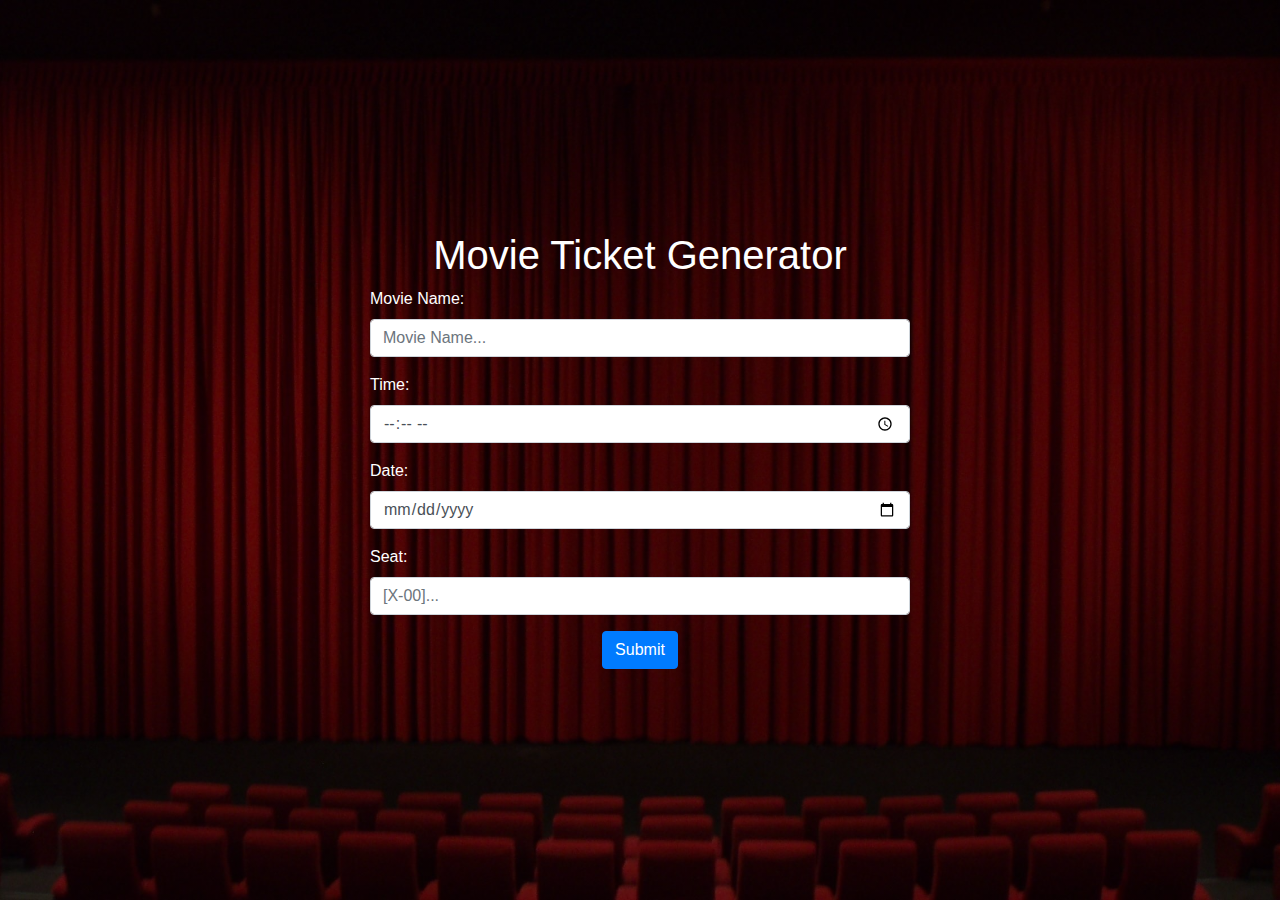
<file: index.html>
<!doctype html>
<html lang="en" class="h-100">

    <!---Created By Kohnor Wrzosek-->

  <head>
    <!-- Required meta tags -->
    <meta charset="utf-8">
    <meta name="viewport" content="width=device-width, initial-scale=1, shrink-to-fit=no">

    <!-- Bootstrap CSS -->
    <link rel="stylesheet" href="https://cdn.jsdelivr.net/npm/bootstrap@4.3.1/dist/css/bootstrap.min.css" integrity="sha384-ggOyR0iXCbMQv3Xipma34MD+dH/1fQ784/j6cY/iJTQUOhcWr7x9JvoRxT2MZw1T" crossorigin="anonymous">

    <!----Links Style.css-->
    <link rel="stylesheet" href="style.css">
    <title>Movie Ticket Generator</title>
  </head>

  <body class="h-100">
    <!-- set h-100 to allow for centering. Use justify-content-center align-items-center -->
    <div class="container h-100">
        <div class="row h-100 justify-content-center align-items-center">
            <div class="col-10 col-md-8 col-lg-6">

                <!-- Form -->
                <form onsubmit="return doForm()" class="form" action="/movie.html">
                    <h1>Movie Ticket Generator</h1>
                    <!-- Input fields -->
                    <div class="form-group">
                        <label for="movie">Movie Name:</label>
                        <input type="text" class="form-control" id="movieName"  maxlength="10" placeholder="Movie Name..." onblur="getVal()">
                    </div>
                    <div class="form-group">
                        <label for="time">Time:</label>
                        <input type="time" class="form-control" id="time" name="time" onblur="getVal()">
                    </div>
                    <div class="form-group">
                        <label for="date">Date:</label>
                        <input type="date" class="form-control" id="date" name="date" onblur="getVal()">
                    </div>
                    <div class="form-group">
                        <label for="seat">Seat:</label>
                        <input type="text" class="form-control" id="seat" maxlength="4" placeholder="[X-00]..." name="seat" onblur="getVal()">
                    </div>
                    <div id="button">
                    <button type="submit" class="btn btn-primary btn-customized">Submit</button>
                    </div>
                    <!-- End input fields -->
                </form>
                <!-- Form end -->

            </div>

            <script>
                // Reads the values on the form
                function getVal() {
                
                // Collects the data and send it to movie.html

                //Movie
                const movie = document.querySelector('#movieName').value;
                sessionStorage.setItem("movie", movie);

                //Time
                const time = document.querySelector('#time').value;
                sessionStorage.setItem("time", time);


                //Date
                const date = document.querySelector('#date').value;
                sessionStorage.setItem("date", date);

                //Seat
                const seat = document.querySelector('#seat').value;
                sessionStorage.setItem("seat", seat);

                // Writes the values to console - For testing purposes only!
                console.log(movie);
                console.log(time);
                console.log(date);
                console.log(seat);
                
                }
            </script>

        </div>
    </div>


    <!-- Optional JavaScript -->
    <!-- jQuery first, then Popper.js, then Bootstrap JS -->
    <script src="https://code.jquery.com/jquery-3.3.1.slim.min.js" integrity="sha384-q8i/X+965DzO0rT7abK41JStQIAqVgRVzpbzo5smXKp4YfRvH+8abtTE1Pi6jizo" crossorigin="anonymous"></script>
    <script src="https://cdn.jsdelivr.net/npm/popper.js@1.14.7/dist/umd/popper.min.js" integrity="sha384-UO2eT0CpHqdSJQ6hJty5KVphtPhzWj9WO1clHTMGa3JDZwrnQq4sF86dIHNDz0W1" crossorigin="anonymous"></script>
    <script src="https://cdn.jsdelivr.net/npm/bootstrap@4.3.1/dist/js/bootstrap.min.js" integrity="sha384-JjSmVgyd0p3pXB1rRibZUAYoIIy6OrQ6VrjIEaFf/nJGzIxFDsf4x0xIM+B07jRM" crossorigin="anonymous"></script>
  </body>
</html>
</file>
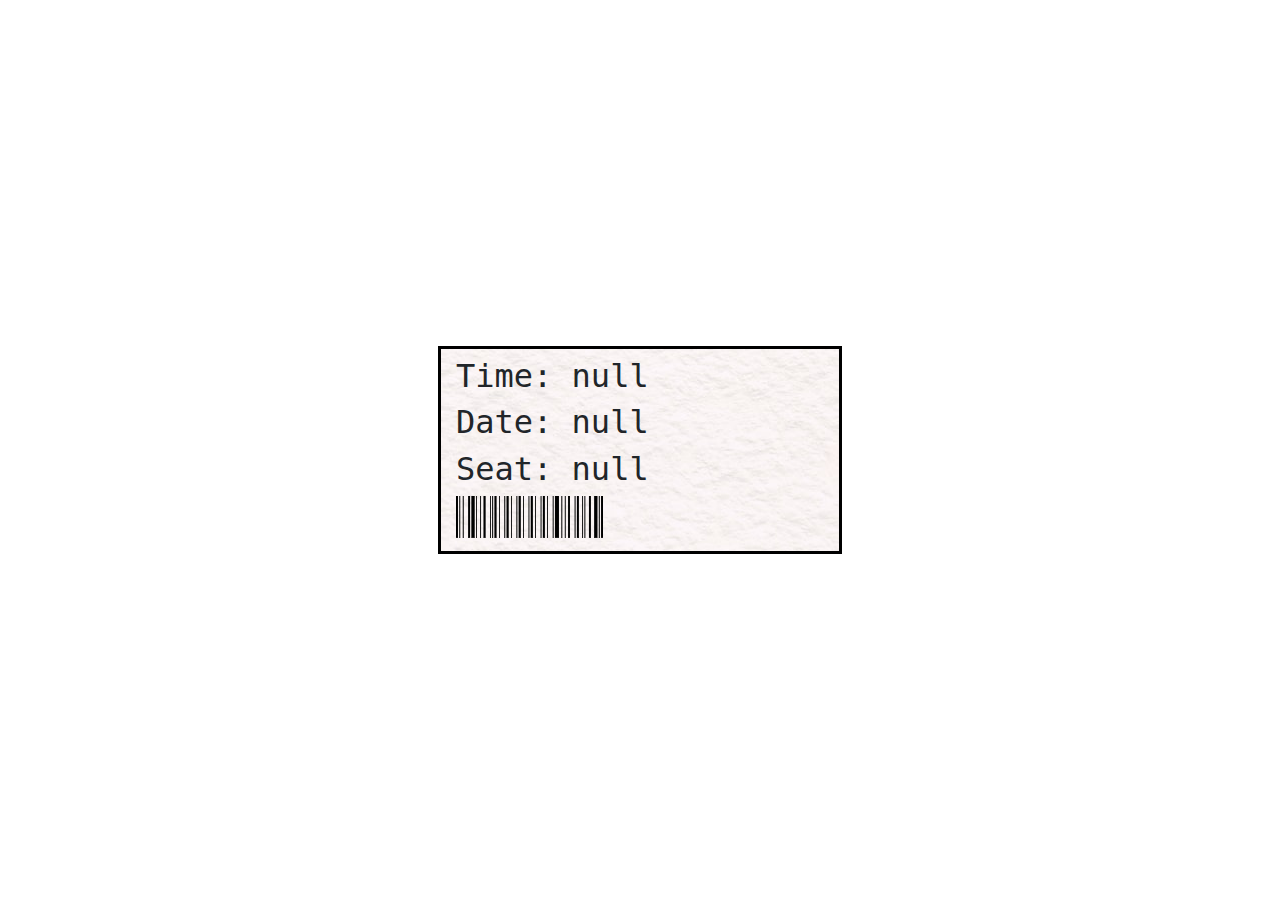
<file: movie.html>
<!doctype html>
<html lang="en">
  <head>

    <!---Created By Kohnor Wrzosek-->

    <!-- Required meta tags -->
    <meta charset="utf-8">
    <meta name="viewport" content="width=device-width, initial-scale=1, shrink-to-fit=no">

    <!-- Bootstrap CSS -->
    <link rel="stylesheet" href="https://cdn.jsdelivr.net/npm/bootstrap@4.0.0/dist/css/bootstrap.min.css" integrity="sha384-Gn5384xqQ1aoWXA+058RXPxPg6fy4IWvTNh0E263XmFcJlSAwiGgFAW/dAiS6JXm" crossorigin="anonymous">

    <!----Links Style.css-->
    <link rel="stylesheet" href="style2.css">

    <title>Movie Ticket Generator - Ticket</title>


  </head>
  <body>
    <div class="container d-flex align-items-center justify-content-center">

      <div class="row">

        <div class="col-sm"></div>

        <div id="main" class="col-sm">

          <h1 id="movie" class="text-break"></h1>
          <h2 id="time"></h2>
          <h2 id="date"></h2>
          <h2 id="seat"></h2>
          <img src="assets/Bar.png" alt="Bar">
        
        </div>

        <div class="col-sm"></div>

      </div>
    </div>

    <script>
      //Movie Title
      let Movie = sessionStorage.getItem("movie");
      document.getElementById("movie").innerHTML = Movie;

      //Time
      let Time = sessionStorage.getItem("time");
      document.getElementById("time").innerHTML = "Time: " + Time;

      //Date
      let Date = sessionStorage.getItem("date");
      document.getElementById("date").innerHTML = "Date: " + Date;

      //Seat
      let Seat = sessionStorage.getItem("seat");
      document.getElementById("seat").innerHTML = "Seat: " + Seat;
    </script>

    <!-- Optional JavaScript -->
    <!-- jQuery first, then Popper.js, then Bootstrap JS -->
    <script src="https://code.jquery.com/jquery-3.2.1.slim.min.js" integrity="sha384-KJ3o2DKtIkvYIK3UENzmM7KCkRr/rE9/Qpg6aAZGJwFDMVNA/GpGFF93hXpG5KkN" crossorigin="anonymous"></script>
    <script src="https://cdn.jsdelivr.net/npm/popper.js@1.12.9/dist/umd/popper.min.js" integrity="sha384-ApNbgh9B+Y1QKtv3Rn7W3mgPxhU9K/ScQsAP7hUibX39j7fakFPskvXusvfa0b4Q" crossorigin="anonymous"></script>
    <script src="https://cdn.jsdelivr.net/npm/bootstrap@4.0.0/dist/js/bootstrap.min.js" integrity="sha384-JZR6Spejh4U02d8jOt6vLEHfe/JQGiRRSQQxSfFWpi1MquVdAyjUar5+76PVCmYl" crossorigin="anonymous"></script>
  </body>
</html>
</file>
<file: style.css>
body, html {
    height: 100%;
    background-image: linear-gradient(rgba(0, 0, 0, 0.5), rgba(0, 0, 0, 0.5)), url("assets/movie.jpg");
    background-position: center;
    background-repeat: no-repeat;
    background-size: cover;
    position: relative;
}

label{
    color: white;
    text-align: center;
}

h1{
    color: white;
    text-align: center;
}

#button{
    text-align: center;
}

#form{
    width: 100px;
    height: 100px;
}
</file>
<file: style2.css>
body, html {
  height: 100%;
}

.container{
  height: 100%;
}

h1 {
  font-family: monospace;  
}


h2 {
    font-family: monospace;
  }


#main {
  border: 3px solid black;
  /*Sets the height of the ticket stub*/
  background-image: url(assets/paper.jpg);
  width: 1200px;
  height: auto;
}



img{
  position: static; 
  height: 55px; 
}


#mobile{
  display: none;
}


@media only screen and (max-width: 600px) {

    #main {
      border: 3px solid black;
      /*Sets the height of the ticket stub*/
      background-image: url(assets/paper.jpg);
      width: auto;
      height: auto;
    }
    
  }

  @media only screen and (min-width: 768px) and (max-width: 912px) {

    #main {
      border: 3px solid rgb(0, 0, 0);
      /*Sets the height of the ticket stub*/
      background-image: url(assets/paper.jpg);
      width: auto;
      height: auto;
      position: relative;
      align-items: center;
    }
    
  }
</file>
